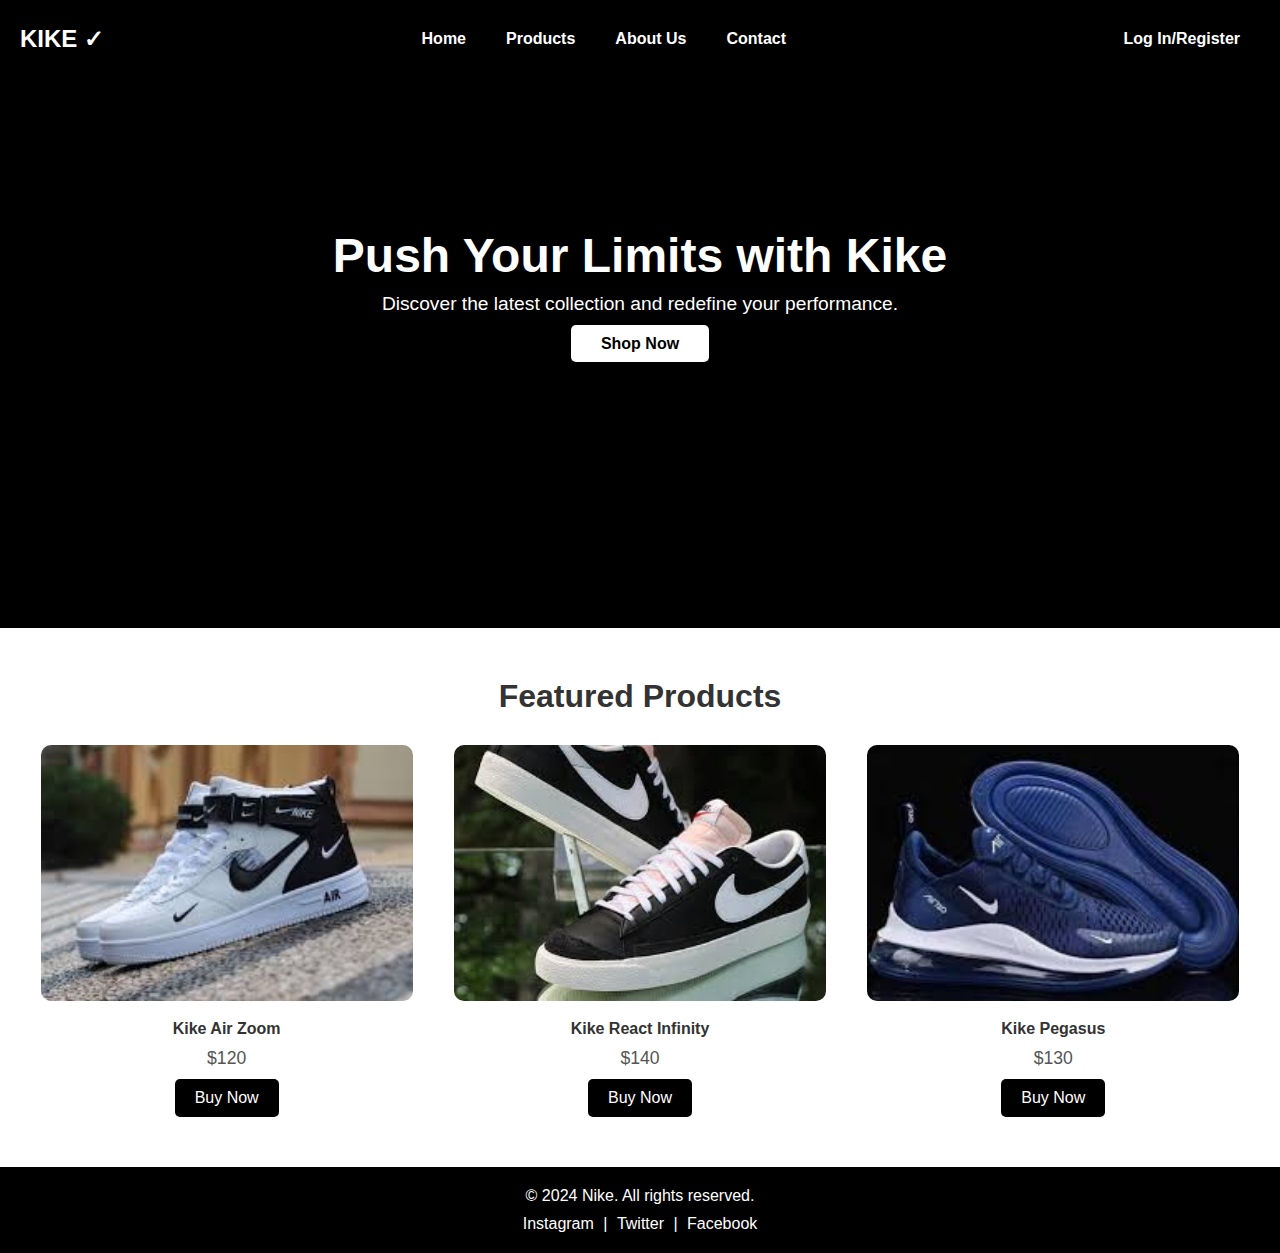
<file: index.html>
<!DOCTYPE html>
<html lang="en">
  <head>
    <meta charset="UTF-8" />
    <meta name="viewport" content="width=device-width, initial-scale=1.0" />
    <title>Document</title>
    <script>
      function enter() {
        window.location.href = "pages/landing_page.html";
      }
    </script>
  </head>
  <body onload="enter()"></body>
</html>
</file>
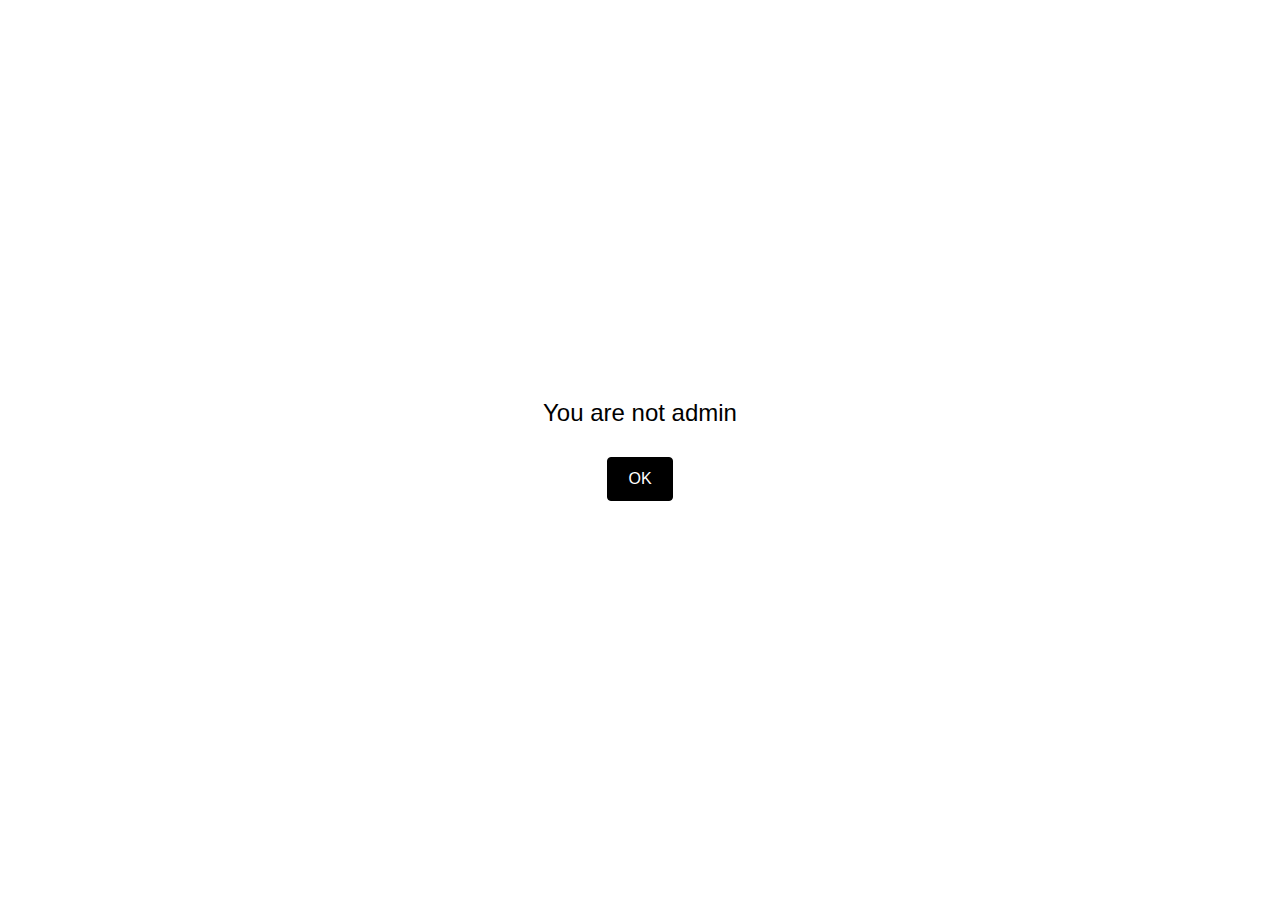
<file: pages/admin_page.html>
<!DOCTYPE html>
<html lang="en">
  <head>
    <meta charset="UTF-8" />
    <meta name="viewport" content="width=device-width, initial-scale=1.0" />
    <link rel="stylesheet" href="../assets/style/admin.css" />
    <title>Admin KIKE</title>
  </head>
  <body onload="checkAuthAdmin()">
    <nav>
      <img src="../assets/image/icons/back1-icon.png" alt="back" onclick="logoutAdmin()" />
      <h4>Admin KIKE</h4>
    </nav>
    <div class="container">
      <h3>USERS LIST</h3>
      <table id="users_list">
        <tr>
          <th>USERNAME</th>
          <th>PASSWORD</th>
          <th></th>
        </tr>
      </table>
    </div>
    <div id="validation_overlay" class="overlay">
      <div class="validation_menu">
        <p>Are you sure you want to permanently delete this account?</p>
        <div id="validation_buttons">
          <button id="cancel_button" class="cancel bttn">cancel</button>
        </div>
      </div>
    </div>
    <div id="auth_overlay" class="overlay auth">
      <!-- <div> -->
      <p>You are not admin</p>
      <a href="landing_page.html">OK</a>
      <!-- </div> -->
    </div>
    <script src="../assets/script/admin.js"></script>
  </body>
</html>
</file>
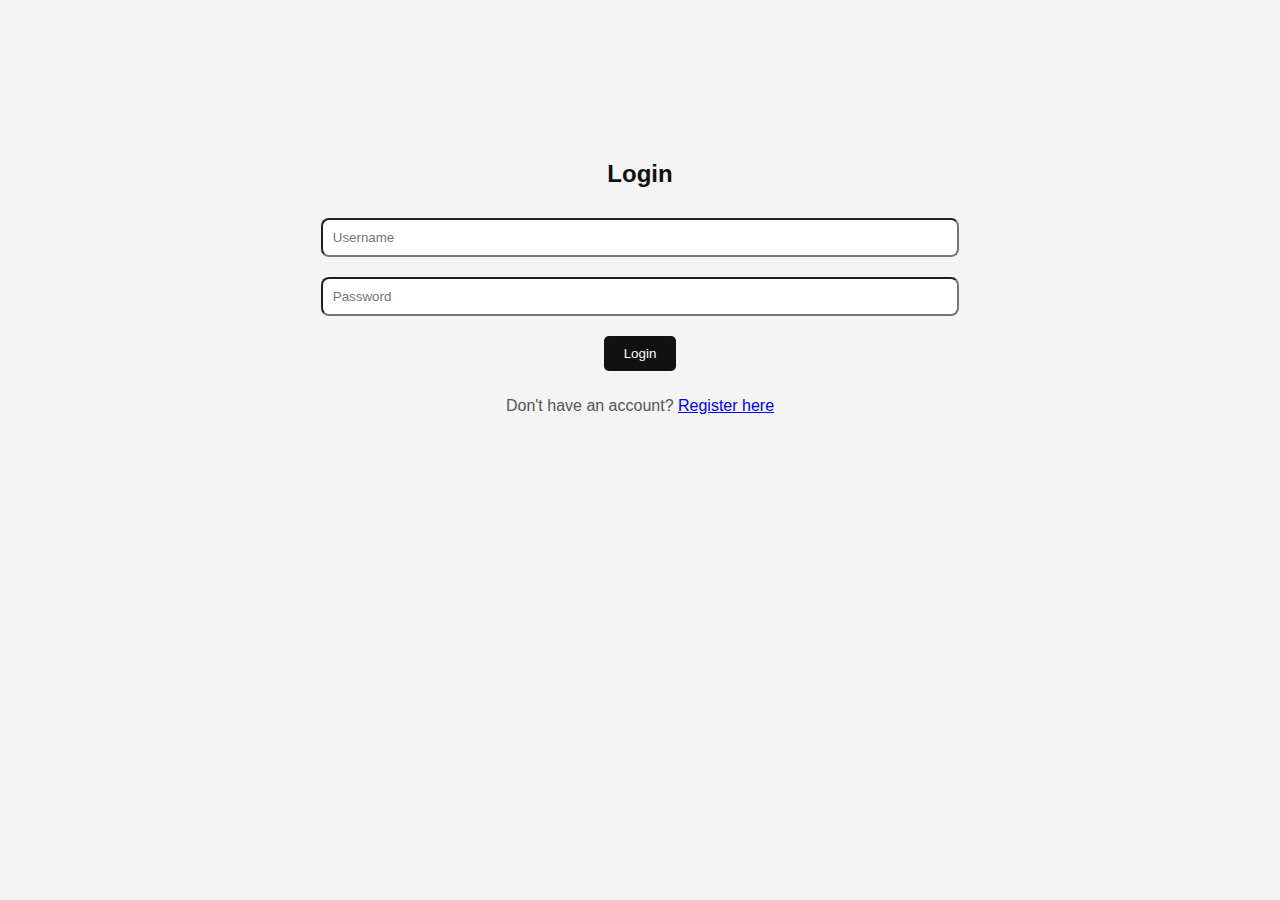
<file: pages/dashboard_page.html>
<!DOCTYPE html>
<html lang="id">
  <head>
    <meta charset="UTF-8" />
    <meta name="viewport" content="width=device-width, initial-scale=1.0" />
    <title>Dashboard</title>
    <link rel="stylesheet" href="../assets/style/dashboard.css" />
    <script src="../auth/auth.js"></script>
  </head>
  <body onload="checkAuth()">
    <!-- Navbar -->
    <nav>
      <div class="logo">KIKE ✓</div>
      <ul class="nav-links">
        <li><a href="#">Home</a></li>
        <li><a href="#">Products</a></li>
        <li><a href="#">About</a></li>
        <li><a href="#">Contact</a></li>
      </ul>
      <p id="nav_user"></p>
      <a class="logout-link" onclick="logout()">Logout</a>
    </nav>

    <!-- Hero Section -->
    <section class="hero">
      <div class="hero-content">
        <h1>Find Your Style</h1>
        <p>Explore our latest collection.</p>
        <button>Shop Now</button>
      </div>
    </section>

    <!-- Featured Products Section -->
    <section class="featured-products">
      <h2>New Arrivals</h2>
      <div class="product-grid">
        <div class="product">
          <img src="../assets/image/img_dashboard/product1.jpeg" alt="Product 1" />
          <p>
            <b>Kike Syling Care</b><br />
            Add Instant energy to your style
          </p>
        </div>
        <div class="product">
          <img src="../assets/image/img_dashboard/product2.jpeg" alt="Product 2" />
          <p>
            <b>Kike Black Apocalypse</b><br />
            Add Instant energy to your style
          </p>
        </div>
        <div class="product">
          <img src="../assets/image/img_dashboard/product3.jpeg" alt="Product 3" />
          <p>
            <b>Kike Pegasus Plus</b><br />
            Add Instant energy to your style
          </p>
        </div>
      </div>
    </section>

    <footer>
      <p>&copy; 2024 MyBrand. All rights reserved.</p>
    </footer>
    <script src="../assets/script/dashboard.js"></script>
  </body>
</html>
</file>
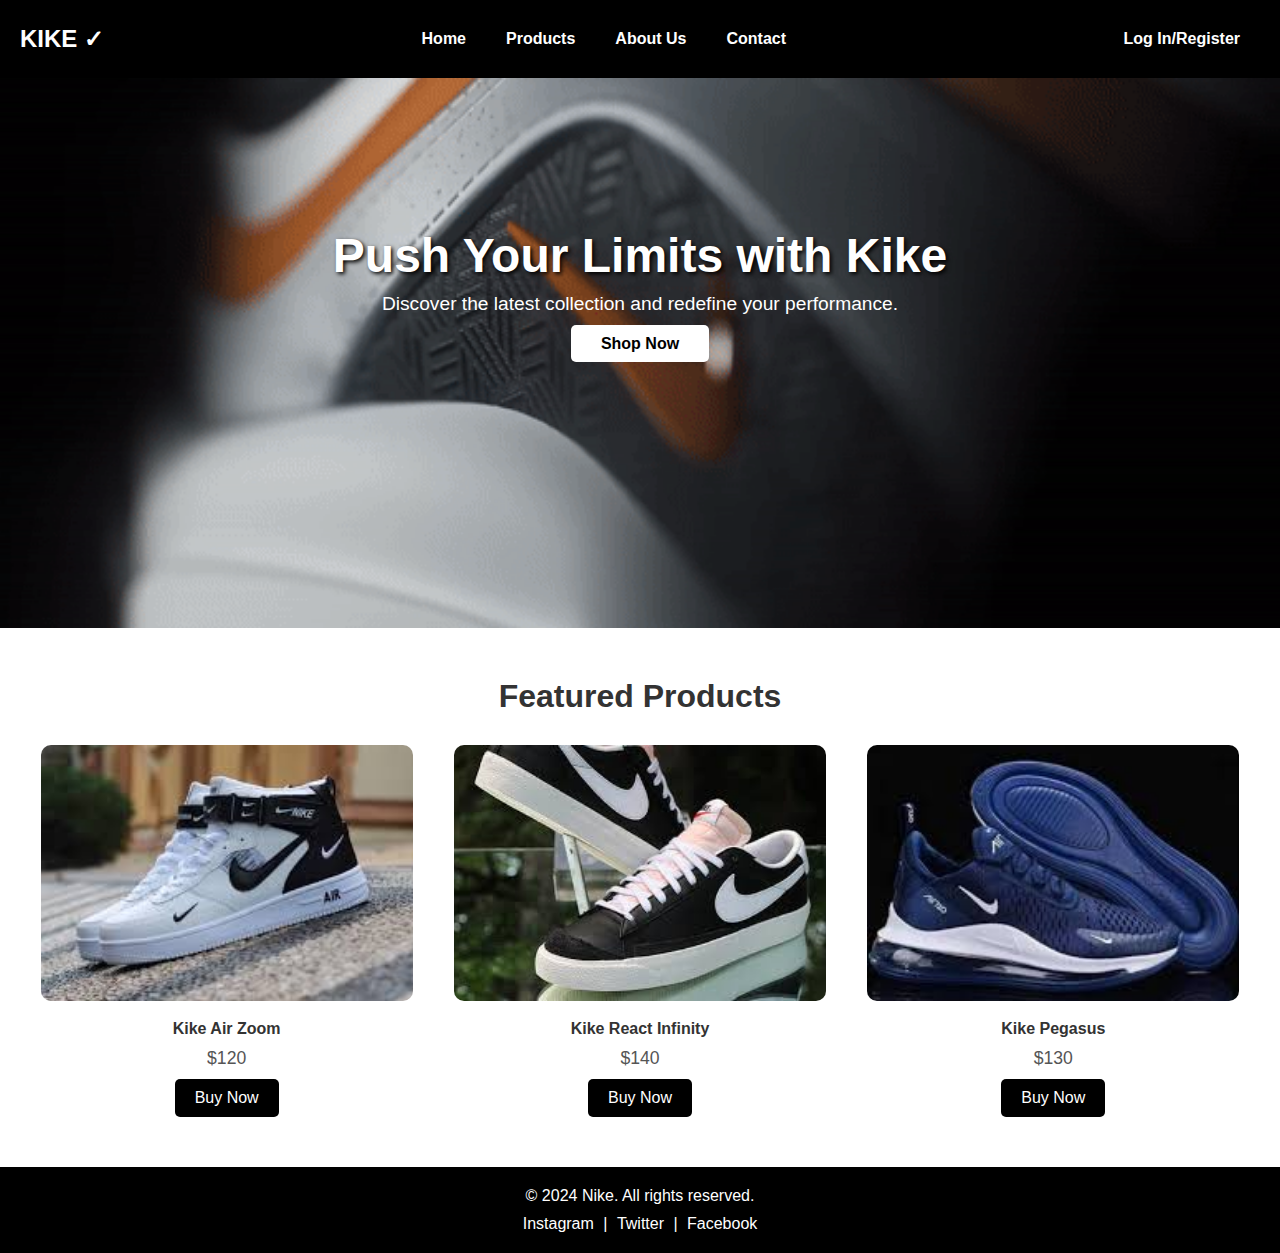
<file: pages/landing_page.html>
<!DOCTYPE html>
<html lang="en">
  <head>
    <meta charset="UTF-8" />
    <meta name="viewport" content="width=device-width, initial-scale=1.0" />
    <title>Kike</title>
    <link rel="stylesheet" href="../assets/style/landing.css" />
    <script src="../auth/auth.js"></script>
  </head>
  <body>
    <!-- Header -->
    <header>
      <div class="logo">KIKE ✓</div>
      <nav class="navbar">
        <ul>
          <li><a href="#">Home</a></li>
          <li><a href="#">Products</a></li>
          <li><a href="#">About Us</a></li>
          <li><a href="#">Contact</a></li>
        </ul>
      </nav>
      <a href="login_page.html" class="btn-login">Log In/Register</a>
    </header>

    <!-- Hero Section -->
    <section class="hero">
      <h1>Push Your Limits with Kike</h1>
      <p>Discover the latest collection and redefine your performance.</p>
      <a href="#" class="btn-shop">Shop Now</a>
    </section>

    <!-- Featured Products Section -->
    <section class="products">
      <h2>Featured Products</h2>
      <div class="product-list">
        <div class="product">
          <img src="../assets/image/img_dashboard/product1.jpeg" alt="Nike Shoe 1" />
          <h3>Kike Air Zoom</h3>
          <p>$120</p>
          <a href="#" class="btn-buy">Buy Now</a>
        </div>
        <div class="product">
          <img src="../assets/image/img_dashboard/product2.jpeg" alt="Nike Shoe 2" />
          <h3>Kike React Infinity</h3>
          <p>$140</p>
          <a href="#" class="btn-buy">Buy Now</a>
        </div>
        <div class="product">
          <img src="../assets/image/img_dashboard/product3.jpeg" alt="Nike Shoe 3" />
          <h3>Kike Pegasus</h3>
          <p>$130</p>
          <a href="#" class="btn-buy">Buy Now</a>
        </div>
      </div>
    </section>

    <!-- Footer -->
    <footer>
      <p>&copy; 2024 Nike. All rights reserved.</p>
      <div class="social-icons">
        <a href="#">Instagram</a> | <a href="#">Twitter</a> |
        <a href="#">Facebook</a>
      </div>
    </footer>
  </body>
</html>
</file>
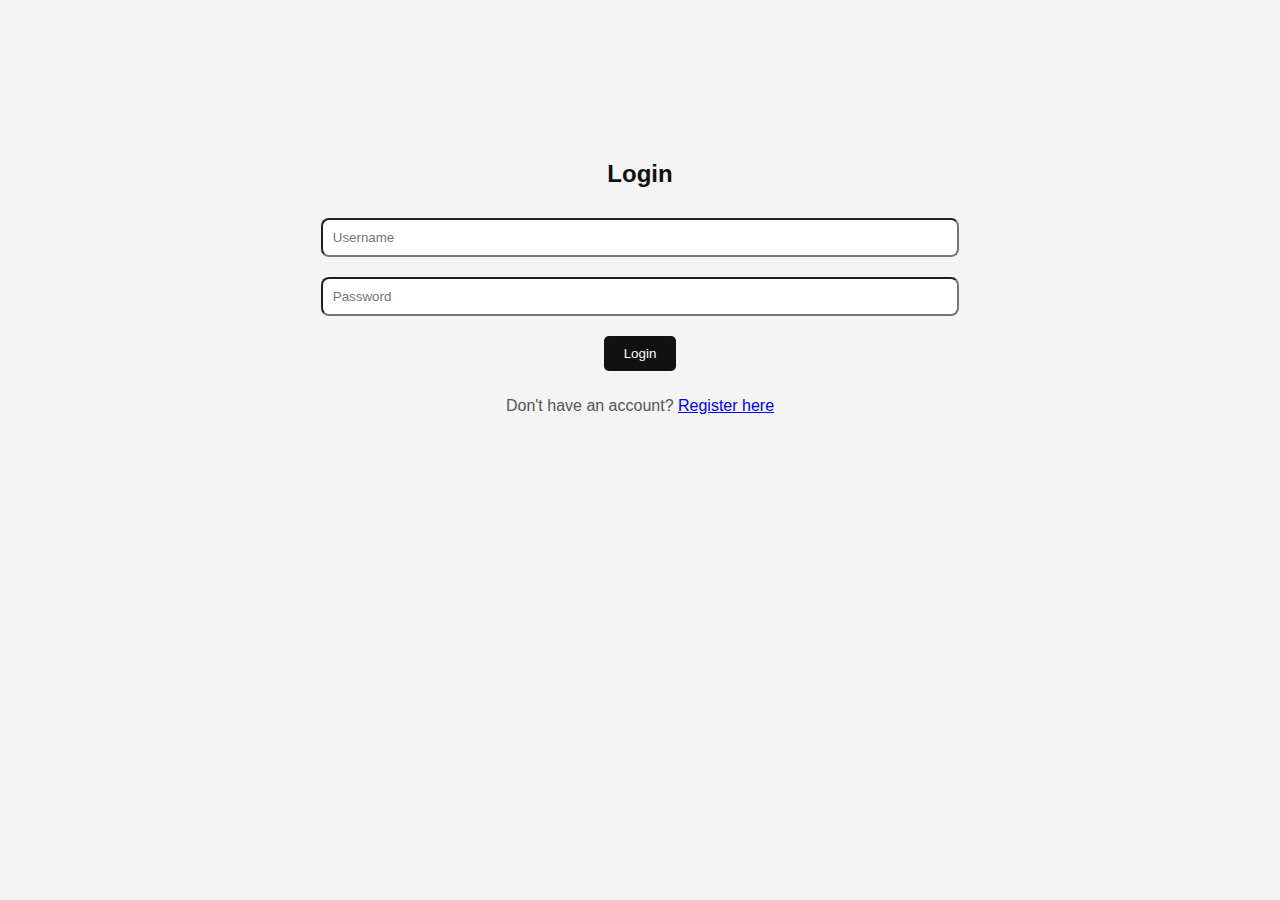
<file: pages/login_page.html>
<!DOCTYPE html>
<html lang="en">
  <head>
    <meta charset="UTF-8" />
    <meta name="viewport" content="width=device-width, initial-scale=1.0" />
    <title>Kike - Login</title>
    <link rel="stylesheet" href="../assets/style/login.css" />
  </head>
  <body>
    <div class="auth-form">
      <h2>Login</h2>
      <input type="text" id="loginUsername" placeholder="Username" required />
      <input type="password" id="loginPassword" placeholder="Password" required /><br />
      <button onclick="loginUser()">Login</button>
      <p>Don't have an account? <a href="register_page.html">Register here</a></p>
    </div>
    <script src="../auth/auth.js"></script>
  </body>
</html>
</file>
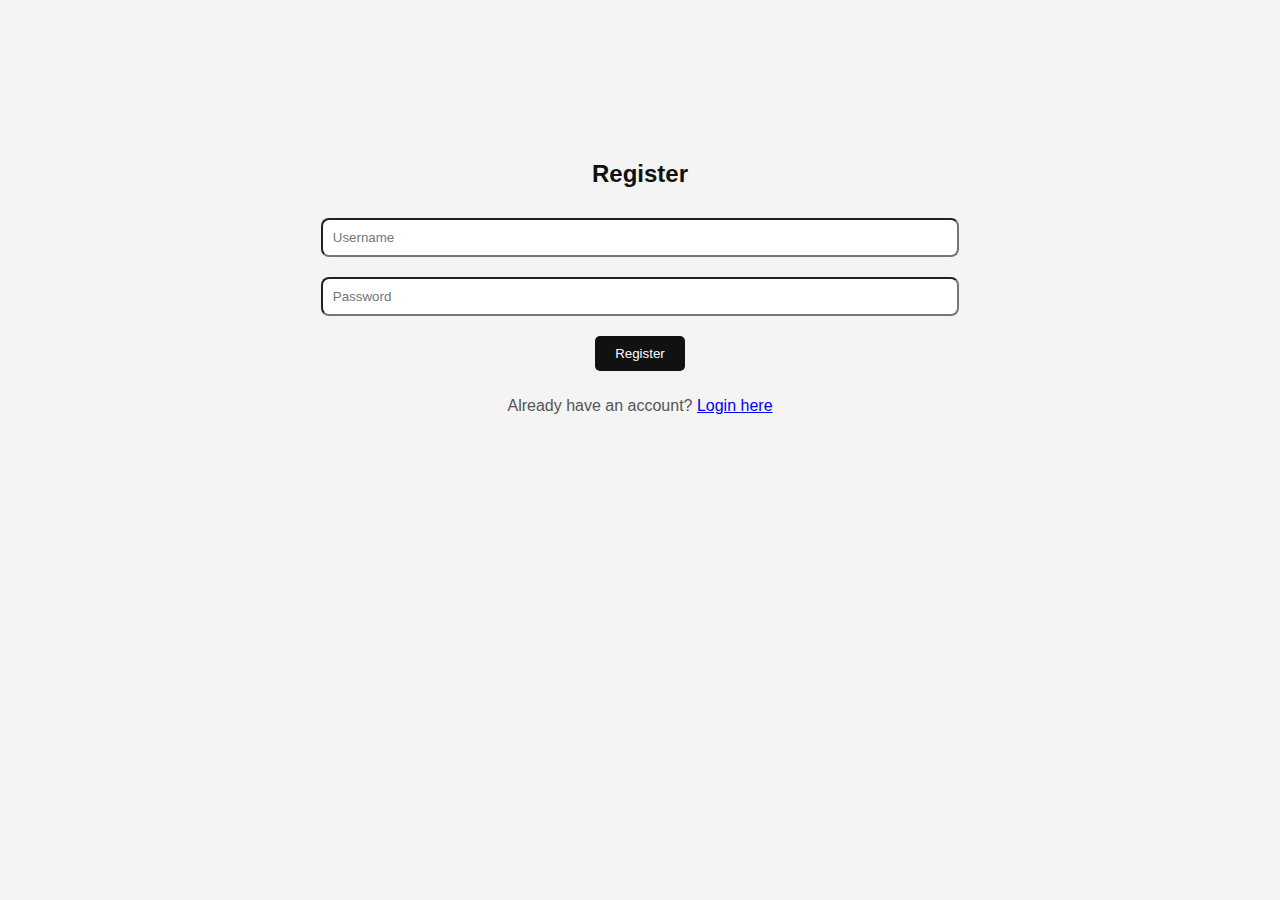
<file: pages/register_page.html>
<!DOCTYPE html>
<html lang="en">
  <head>
    <meta charset="UTF-8" />
    <meta name="viewport" content="width=device-width, initial-scale=1.0" />
    <title>Kike - Register</title>
    <link rel="stylesheet" href="../assets/style/register.css" />
  </head>
  <body>
    <div class="auth-form">
      <h2>Register</h2>
      <input type="text" id="registerUsername" placeholder="Username" required />
      <input type="password" id="registerPassword" placeholder="Password" required /><br />
      <button onclick="registerUser()">Register</button>
      <p>Already have an account? <a href="login_page.html">Login here</a></p>
    </div>
    <script src="../auth/auth.js"></script>
  </body>
</html>
</file>
<file: assets/style/admin.css>
* {
  margin: 0;
  padding: 0;
  box-sizing: border-box;
  font-family: sans-serif;
}

body {
  background-color: rgb(255, 255, 255);
}

/* nav bar */
nav {
  display: flex;
  justify-content: space-between;
  align-items: center;
  padding: 20px 30px;
  color: white;
  background-color: black;
}

nav img {
  position: relative;
  width: 25px;
  background-color: black;
  border-radius: 3px;
  cursor: pointer;
  transition: 0.25s;
}

nav img:hover {
  content: url("../image/icons/back2-icon.png");
  background-color: white;
}

h3 {
  font-size: 1.8em;
}

.container {
  width: 80%;
  margin: 50px auto;
  padding: 30px 0;
  border-radius: 4px;
  display: flex;
  flex-direction: column;
  align-items: center;
  justify-content: center;
  gap: 14px;
}

/* User list */
#users_list {
  width: 100%;
  border-collapse: collapse;
  table-layout: fixed;
  text-align: center;
  font: 0.9em sans-serif;
}

#users_list tr {
  width: 100%;
}

#users_list tr:not(:last-child) {
  border-bottom: 0.1px solid black;
}

#users_list td {
  text-align: start;
  width: 44%;
  padding: 15px 12px;
  white-space: nowrap;
  overflow: hidden;
  text-overflow: ellipsis;
}

#users_list th {
  text-align: start;
  font-weight: normal;
  color: white;
  background-color: black;
  width: 44%;
  padding: 12px;
}

#users_list td:last-child,
#users_list th:last-child {
  text-align: center;
  width: 12%;
  padding: 0;
}

.delete_button {
  width: 20px;
  cursor: pointer;
  transition: 0.2s;
}
.delete_button:hover {
  width: 23px;
}

/* VALIDATION OVERLAY */
.overlay {
  display: none;
  position: fixed;
  top: 0;
  left: 0;
  width: 100%;
  height: 100%;
  background-color: rgba(0, 0, 0, 0.5);
}

.validation_menu {
  position: absolute;
  top: 50%;
  left: 50%;
  transform: translate(-50%, -50%);
  width: 50%;
  margin: auto;
  padding: 40px 50px;
  display: flex;
  flex-direction: column;
  justify-content: center;
  align-items: center;
  gap: 15px;
  border-radius: 10px;
  background-color: white;
}

#validation_buttons {
  width: 100%;
  display: flex;
  justify-content: space-evenly;
  align-items: center;
}
.bttn {
  color: white;
  font: 0.9em sans-serif;
  padding: 4px 8px;
  border: 0;
  border-radius: 2px;
  cursor: pointer;
}
.sure {
  background-color: green;
}
.cancel {
  background-color: red;
}

/* auth overlay */
.auth {
  flex-direction: column;
  gap: 30px;
  text-align: center;
  align-items: center;
  justify-content: center;
  background-color: white;
}

.auth p {
  font-size: 1.5em;
}

.auth a {
  text-decoration: none;
  color: white;
  background-color: black;
  border: 1px solid black;
  padding: 12px 20px;
  border-radius: 4px;
  transition: 0.25s;
}

.auth a:hover {
  color: black;
  background-color: white;
  border: 1px solid black;
}
</file>
<file: assets/style/login.css>
body {
    font-family: Arial, sans-serif;
    background-color: #f4f4f4;
    text-align: center;
    margin: 0;
    padding: 0;
}

.landing-page, .auth-form, .dashboard {
    margin-top: 100px;
}

h1, h2 {
    color: #111;
}

p {
    color: #555;
}

button {
    background-color: #111;
    color: white;
    padding: 10px 20px;
    margin: 10px;
    border: none;
    cursor: pointer;
}

button:hover {
    background-color: #555;
}

.auth-form {
    padding-top: 40px;
}

.auth-form button {
    border-radius: 5px;
}

.auth-form input {
    padding: 10px;
    margin: 10px 0;
    width: 48%;
    border-radius: 8px;
}
</file>
<file: assets/style/register.css>
body {
    font-family: Arial, sans-serif;
    background-color: #f4f4f4;
    text-align: center;
    margin: 0;
    padding: 0;
}

.landing-page, .auth-form, .dashboard {
    margin-top: 100px;
}

h1, h2 {
    color: #111;
}

p {
    color: #555;
}

button {
    background-color: #111;
    color: white;
    padding: 10px 20px;
    margin: 10px;
    border: none;
    cursor: pointer;
}

button:hover {
    background-color: #555;
}

.auth-form {
    padding-top: 40px;
}

.auth-form button {
    border-radius: 5px;
}

.auth-form input {
    padding: 10px;
    margin: 10px 0;
    width: 48%;
    border-radius: 8px;
}
</file>
<file: assets/style/dashboard.css>
/* Reset CSS */
* {
  margin: 0;
  padding: 0;
  box-sizing: border-box;
  font-family: sans-serif;
}

/* Navbar */
nav {
  display: flex;
  justify-content: space-between;
  align-items: center;
  background-color: #000;
  padding: 1em 2em;
  color: white;
  top: 0;
  position: sticky;
  transition: 0.3s ease;
  width: 100%;
}

@media (max-width: 768px) {
  nav ul {
    display: none;
    flex-direction: column;
    background-color: #333;
    position: absolute;
    top: 60px;
    right: 0;
    width: 200px;
    padding: 10px;
    border-radius: 5px;
  }
}

.logo {
  font-size: 1.5em;
  font-weight: bold;
  font-family: sans-serif;
}

.nav-links {
  list-style: none;
}

.nav-links li {
  display: inline-block;
  margin-left: 20px;
}

.nav-links a {
  color: white;
  text-decoration: none;
  font-size: 1em;
  transition: 0.3s ease;
  /* font-family: sans-serif; */
}

.nav-links a:hover {
  text-decoration: underline;
  background-color: white;
  color: black;
  padding: 10px;
  border-radius: 5px;
}
/* Hero Section */
.hero {
  height: 600px;
  background: url("../image/img_dashboard/hero1.gif") no-repeat center center/cover;
  display: flex;
  justify-content: center;
  align-items: center;
  color: white;
  text-align: center;
}

.hero-content h1 {
  font-size: 3em;
  font-family: sans-serif;
}

.hero-content p {
  margin: 20px 0;
  font-size: 1.5em;
  font-family: sans-serif;
}

.hero-content button {
  padding: 10px 20px;
  background-color: rgb(20, 19, 19);
  color: white;
  border: none;
  font-size: 1em;
  cursor: pointer;
  border-radius: 5px;
}

.hero-content button:hover {
  background-color: #555;
}

/* Featured Products */
.featured-products {
  padding: 3em 0;
  text-align: center;
}

.featured-products h2 {
  font-size: 2.5em;
  margin-bottom: 2em;
  font-family: sans-serif;
}

.product-grid {
  display: flex;
  justify-content: center;
  gap: 5em;
}

.product {
  text-align: center;
}

.product img {
  width: 100%;
  height: 200px;
  object-fit: cover;
  border-radius: 10px;
}

.product p {
  margin-top: 10px;
  font-size: 1.2em;
  font-family: sans-serif;
}

.logout-link {
  color: #fff;
  text-decoration: none;
  font-weight: bold;
  padding: 10px 20px;
  background-color: #000;
  border-radius: 5px;
  transition: background-color 0.3s ease;
  font-family: sans-serif;
}

.logout-link:hover {
  background-color: #fff;
  color: #000;
}

/* Footer */
footer {
  background-color: #000;
  color: white;
  text-align: center;
  padding: 1em 0;
  margin-top: 3em;
}
</file>
<file: assets/style/landing.css>
/* Reset default styling */
* {
  margin: 0;
  padding: 0;
  box-sizing: border-box;
}

body {
  font-family: Arial, sans-serif;
  color: #333;
}

.btn-login {
  color: #fff;
  text-decoration: none;
  font-weight: bold;
  padding: 10px 20px;
  background-color: #000;
  border-radius: 5px;
  transition: background-color 0.3s ease;
}

.btn-login:hover {
  background-color: #fff;
  color: #000;
}
.navbar ul li a {
  text-decoration: none;
  color: #fff;
  font-weight: bold;
  padding: 10px;
  transition: 0.3s ease;
  border-radius: 5px;
}

@media (max-width: 768px) {
  .navbar ul {
    display: none;
    flex-direction: column;
    background-color: #333;
    position: absolute;
    top: 60px;
    right: 0;
    width: 200px;
    padding: 10px;
    border-radius: 5px;
  }
}

.navbar ul li a:hover {
  text-decoration: underline;
  background-color: white;
  color: black;
  padding: 10px;
  border-radius: 5px;
}

/* Header styling */
header {
  display: flex;
  justify-content: space-between;
  align-items: center;
  padding: 20px;
  background-color: #000;
  color: #fff;
}

header .logo {
  font-size: 1.5em;
  font-weight: bold;
}

header nav ul {
  list-style: none;
  display: flex;
  gap: 20px;
}

header nav ul li a,
header .btn-signin {
  color: #fff;
  text-decoration: none;
  font-weight: bold;
}

/* Hero section styling */
.hero {
  background: url("../image/img_dashboard/hero1.gif") no-repeat center center/cover;
  color: #fff;
  text-align: center;
  padding: 150px 20px 275px 20px;
}

.hero h1 {
  font-size: 3em;
  margin-bottom: 10px;
  text-shadow: 2px 2px 4px #000;
}

.hero p {
  font-size: 1.2em;
  margin-bottom: 20px;
}

.btn-shop {
  padding: 10px 30px;
  background-color: #fff;
  color: #000;
  text-decoration: none;
  font-weight: bold;
  border-radius: 5px;
  transition: background-color 0.3s ease;
}

.btn-shop:hover {
  background-color: #ccc;
}

/* Products section styling */
.products {
  padding: 50px 20px;
  text-align: center;
}

.products h2 {
  font-size: 2em;
  margin-bottom: 30px;
}

.product-list {
  display: flex;
  justify-content: space-around;
}

.product {
  width: 30%;
  text-align: center;
}

.product img {
  width: 100%;
  aspect-ratio: 16/11;
  object-fit: cover;
  border-radius: 10px;
}

.product h3 {
  font-size: 1em;
  margin: 15px 0 10px;
}

.product p {
  font-size: 1.1em;
  margin-bottom: 10px;
  color: #555;
}

.btn-buy {
  display: inline-block;
  padding: 10px 20px;
  background-color: #000;
  color: #fff;
  text-decoration: none;
  border-radius: 5px;
  transition: 0.3s ease;
}

.btn-buy:hover {
  background-color: #333;
}

/* Footer styling */
footer {
  background-color: #000;
  color: #fff;
  text-align: center;
  padding: 20px;
}

footer p {
  margin-bottom: 10px;
}

footer .social-icons a {
  color: #fff;
  text-decoration: none;
  margin: 0 5px;
}

footer .social-icons a:hover {
  text-decoration: underline;
}
</file>
